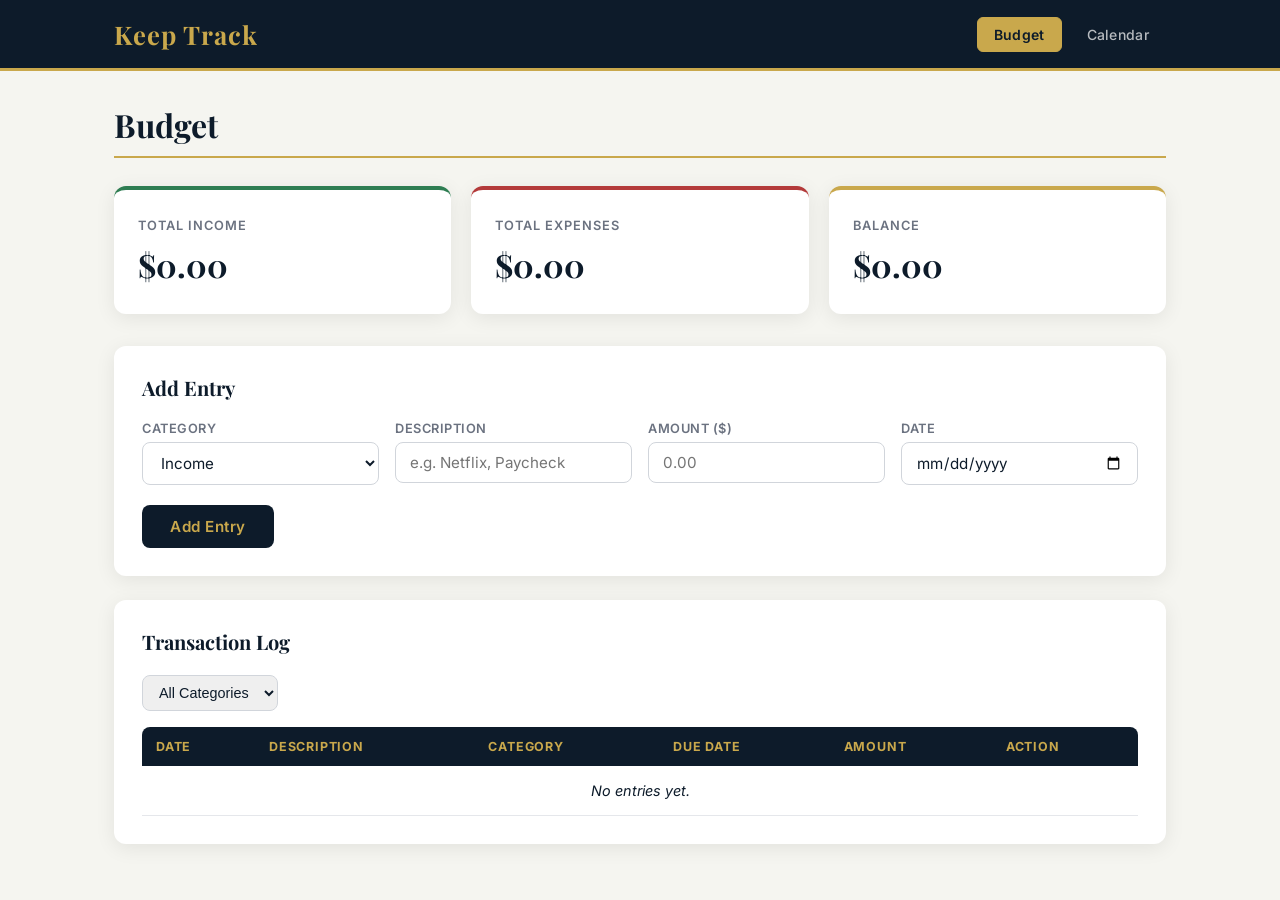
<file: index.html>
<!DOCTYPE html>
<html lang="en">
<head>
 <meta charset="UTF-8" />
 <meta name="viewport" content="width=device-width, initial-scale=1.0"/>
 <title>Keep Track</title>
 <link rel="stylesheet" href="style.css" />
 <link href="https://fonts.googleapis.com/css2?family=Playfair+Display:wght@400;700&family=Inter:wght@300;400;500;600&display=swap" rel="stylesheet"/>
</head>
<body>

 <header class="site-header">
 <div class="header-inner">
 <h1 class="logo">Keep Track</h1>
 <nav class="top-nav">
 <button class="nav-btn active" onclick="showSection('budget')">Budget</button>
 <button class="nav-btn" onclick="showSection('calendar')">Calendar</button>
 </nav>
 </div>
 </header>

 <main class="container">

 <!-- BUDGET PAGE -->
 <section id="budget" class="section active">
 <h2 class="section-title">Budget</h2>

 <!-- SUMMARY CARDS -->
 <div class="summary-grid">
 <div class="summary-card green">
 <p class="card-label">Total Income</p>
 <p class="card-amount" id="total-income">$0.00</p>
 </div>
 <div class="summary-card red">
 <p class="card-label">Total Expenses</p>
 <p class="card-amount" id="total-expenses">$0.00</p>
 </div>
 <div class="summary-card neutral">
 <p class="card-label">Balance</p>
 <p class="card-amount" id="balance">$0.00</p>
 </div>
 </div>

 <!-- ADD ENTRY FORM -->
 <div class="form-card">
 <h3 class="form-title">Add Entry</h3>
 <div class="form-grid">

 <div class="form-group">
 <label for="entry-type">Category</label>
 <select id="entry-type" onchange="toggleBillDate">
 <option value="income">Income</option>
 <option value="bills">Bills</option>
 <option value="food">Food</option>
 <option value="transport">Transport</option>
 <option value="vacation">Vacation</option>
 <option value="house-needs">House Needs</option>
 <option value="custom">Custom</option>
 </select>
 </div>

 <div class="form-group">
 <label for="entry-desc">Description</label>
 <input type="text" id="entry-desc" placeholder="e.g. Netflix, Paycheck" />
 </div>

 <div class="form-group">
 <label for="entry-amount">Amount ($)</label>
 <input type="number" id="entry-amount" placeholder="0.00" min="0" step="0.01" />
 </div>

 <div class="form-group">
 <label for="entry-date">Date</label>
 <input type="date" id="entry-date" />
 </div>

 <div class="form-group" id="custom-category-group" style="display:none;">
 <label for="custom-category">Custom Category Name</label>
 <input type="text" id="custom-category" placeholder="Enter category name" />
 </div>

 <div class="form-group" id="bill-due-group" style="display:none;">
 <label for="bill-due-day">Bill Due Date (Day of Month)</label>
 <input type="number" id="bill-due-day" placeholder="e.g. 15" min="1" max="31" />
 </div>

 <div class="form-group" id="bill-recurring-group" style="display:none;">
 <label for="bill-recurring">Recurring Monthly?</label>
 <select id="bill-recurring">
 <option value="yes">Yes</option>
 <option value="no">No</option>
 </select>
 </div>

 </div>
 <button class="btn-primary" onclick="addEntry">Add Entry</button>
 </div>

 <!-- TRANSACTION LOG -->
 <div class="log-card">
 <h3 class="form-title">Transaction Log</h3>
 <div class="filter-row">
 <select id="filter-category" onchange="renderLog">
 <option value="all">All Categories</option>
 <option value="income">Income</option>
 <option value="bills">Bills</option>
 <option value="food">Food</option>
 <option value="transport">Transport</option>
 <option value="vacation">Vacation</option>
 <option value="house-needs">House Needs</option>
 <option value="custom">Custom</option>
 </select>
 </div>
 <table class="log-table">
 <thead>
 <tr>
 <th>Date</th>
 <th>Description</th>
 <th>Category</th>
 <th>Due Date</th>
 <th>Amount</th>
 <th>Action</th>
 </tr>
 </thead>
 <tbody id="log-body">
 <tr><td colspan="6" class="empty-msg">No entries yet.</td></tr>
 </tbody>
 </table>
 </div>
 </section>

 <!-- CALENDAR + NOTIFICATIONS PAGE -->
 <section id="calendar" class="section">
 <h2 class="section-title">Calendar</h2>

 <!-- PAY DATE SETUP -->
 <div class="form-card">
 <h3 class="form-title">Pay Date Setup</h3>
 <div class="form-grid">
 <div class="form-group">
 <label for="pay-day">Pay Day (Day of Month)</label>
 <input type="number" id="pay-day" placeholder="e.g. 1 or 15" min="1" max="31" />
 </div>
 <div class="form-group">
 <label for="pay-frequency">Pay Frequency</label>
 <select id="pay-frequency" onchange="togglePayFreq">
 <option value="monthly">Monthly</option>
 <option value="biweekly">Bi-Weekly</option>
 <option value="weekly">Weekly</option>
 </select>
 </div>
 <div class="form-group" id="biweekly-start-group" style="display:none;">
 <label for="biweekly-start">First Pay Date (Bi-Weekly)</label>
 <input type="date" id="biweekly-start" />
 </div>
 </div>
 <button class="btn-primary" onclick="savePayDate">Save Pay Date</button>
 <p class="saved-msg" id="pay-saved-msg"></p>
 </div>

 <!-- VISUAL CALENDAR -->
 <div class="calendar-card">
 <div class="cal-nav">
 <button class="cal-arrow" onclick="changeMonth(-1)">&#8592;</button>
 <h3 id="cal-month-label" class="cal-month-title"></h3>
 <button class="cal-arrow" onclick="changeMonth(1)">&#8594;</button>
 </div>
 <div class="cal-legend">
 <span class="legend-dot green"></span><span>Pay Day</span>&nbsp;&nbsp;
 <span class="legend-dot red"></span><span>Bill Due</span>
 </div>
 <div class="cal-grid" id="cal-grid"></div>
 </div>

 <!-- UPCOMING THIS WEEK -->
 <div class="form-card" style="margin-top:24px;">
 <h3 class="form-title">Upcoming This Week</h3>
 <ul id="upcoming-list" class="upcoming-list">
 <li class="empty-msg">Nothing due this week.</li>
 </ul>
 </div>

 <!-- NOTIFICATION SETTINGS -->
 <div class="form-card">
 <h3 class="form-title">Notification Settings</h3>
 <div class="form-group toggle-row">
 <label>Enable Notifications</label>
 <label class="toggle-switch">
 <input type="checkbox" id="notif-enabled" onchange="toggleNotifications" />
 <span class="slider"></span>
 </label>
 </div>
 <div id="notif-settings" style="display:none; margin-top:20px;">
 <div class="form-grid">
 <div class="form-group">
 <label for="bill-reminder-days">Days Before Bill Due</label>
 <input type="number" id="bill-reminder-days" placeholder="e.g. 3" min="1" max="30" value="3" />
 </div>
 <div class="form-group">
 <label for="pay-reminder-days">Days Before Pay Date</label>
 <input type="number" id="pay-reminder-days" placeholder="e.g. 1" min="1" max="30" value="1" />
 </div>
 </div>
 <button class="btn-primary" onclick="saveNotifSettings">Save Settings</button>
 <p class="saved-msg" id="notif-saved-msg"></p>
 </div>
 </div>

 <!-- SCHEDULED REMINDERS -->
 <div class="form-card">
 <h3 class="form-title">Scheduled Reminders</h3>
 <ul id="reminder-list" class="upcoming-list">
 <li class="empty-msg">No reminders scheduled.</li>
 </ul>
 </div>

 </section>

 </main>

 <script src="app.js"></script>
</body>
</html>
</file>
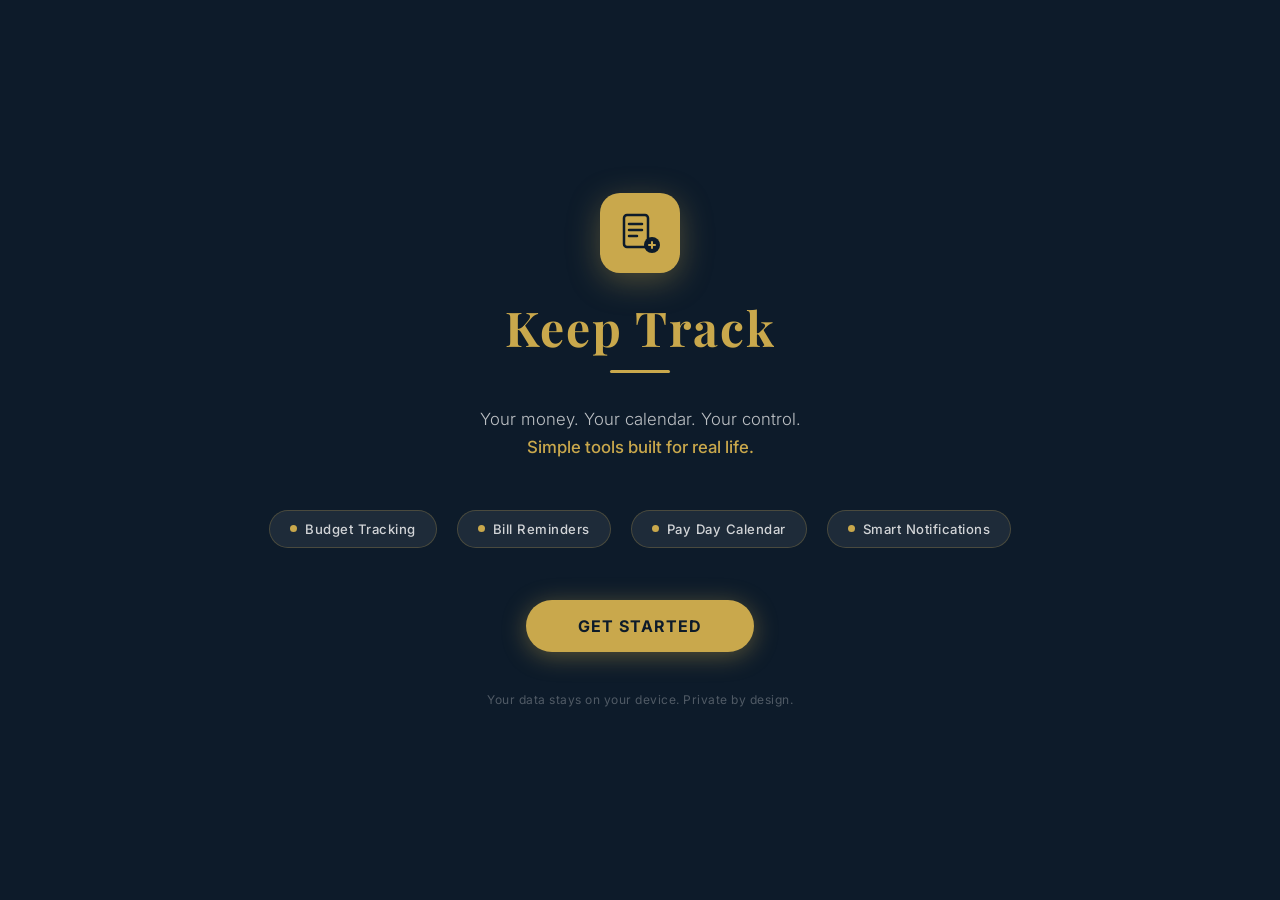
<file: intro.html>
<!DOCTYPE html>
<html lang="en">
<head>
 <meta charset="UTF-8" />
 <meta name="viewport" content="width=device-width, initial-scale=1.0"/>
 <title>Keep Track</title>
 <link href="https://fonts.googleapis.com/css2?family=Playfair+Display:wght@400;700&family=Inter:wght@300;400;500;600&display=swap" rel="stylesheet"/>
 <style>
 *, *::before, *::after { box-sizing: border-box; margin: 0; padding: 0; }

 :root {
 --navy: #0d1b2a;
 --navy-mid: #1b2c3e;
 --gold: #c9a84c;
 --white: #ffffff;
 --off-white: #f5f5f0;
 }

 body {
 font-family: 'Inter', system-ui, sans-serif;
 background: var(--navy);
 color: var(--white);
 min-height: 100vh;
 display: flex;
 flex-direction: column;
 align-items: center;
 justify-content: center;
 overflow: hidden;
 }

 .intro-wrapper {
 display: flex;
 flex-direction: column;
 align-items: center;
 justify-content: center;
 text-align: center;
 padding: 40px 24px;
 animation: fadeIn 1.2s ease forwards;
 }

 @keyframes fadeIn {
 from { opacity: 0; transform: translateY(24px); }
 to { opacity: 1; transform: translateY(0); }
 }

 .logo-mark {
 width: 80px;
 height: 80px;
 background: var(--gold);
 border-radius: 20px;
 display: flex;
 align-items: center;
 justify-content: center;
 margin: 0 auto 28px;
 box-shadow: 0 8px 32px rgba(201,168,76,0.35);
 }

 .logo-mark svg {
 width: 44px;
 height: 44px;
 }

 .brand-name {
 font-family: 'Playfair Display', Georgia, serif;
 font-size: 3rem;
 font-weight: 700;
 color: var(--gold);
 letter-spacing: 2px;
 margin-bottom: 16px;
 line-height: 1.1;
 }

 .tagline {
 font-size: 1.05rem;
 font-weight: 300;
 color: rgba(255,255,255,0.72);
 max-width: 380px;
 line-height: 1.7;
 margin-bottom: 48px;
 }

 .tagline span {
 color: var(--gold);
 font-weight: 500;
 }

 .features {
 display: flex;
 gap: 20px;
 margin-bottom: 52px;
 flex-wrap: wrap;
 justify-content: center;
 }

 .feature-pill {
 background: rgba(255,255,255,0.07);
 border: 1px solid rgba(201,168,76,0.25);
 border-radius: 40px;
 padding: 10px 20px;
 font-size: 0.82rem;
 font-weight: 500;
 color: rgba(255,255,255,0.8);
 letter-spacing: 0.5px;
 display: flex;
 align-items: center;
 gap: 8px;
 }

 .feature-pill .dot {
 width: 7px;
 height: 7px;
 border-radius: 50%;
 background: var(--gold);
 flex-shrink: 0;
 }

 .enter-btn {
 background: var(--gold);
 color: var(--navy);
 border: none;
 padding: 16px 52px;
 border-radius: 50px;
 font-family: 'Inter', system-ui, sans-serif;
 font-size: 1rem;
 font-weight: 700;
 letter-spacing: 1px;
 cursor: pointer;
 text-decoration: none;
 display: inline-block;
 transition: transform 0.2s, box-shadow 0.2s;
 box-shadow: 0 4px 24px rgba(201,168,76,0.4);
 }

 .enter-btn:hover {
 transform: translateY(-2px);
 box-shadow: 0 8px 32px rgba(201,168,76,0.55);
 }

 .footer-note {
 margin-top: 40px;
 font-size: 0.75rem;
 color: rgba(255,255,255,0.28);
 letter-spacing: 0.5px;
 }

 .gold-bar {
 width: 60px;
 height: 3px;
 background: var(--gold);
 border-radius: 2px;
 margin: 0 auto 32px;
 }
 </style>
</head>
<body>

 <div class="intro-wrapper">

 <div class="logo-mark">
 <svg viewBox="0 0 44 44" fill="none" xmlns="http://www.w3.org/2000/svg">
 <rect x="6" y="4" width="24" height="32" rx="3" stroke="#0d1b2a" stroke-width="2.5" fill="none"/>
 <line x1="11" y1="13" x2="24" y2="13" stroke="#0d1b2a" stroke-width="2.5" stroke-linecap="round"/>
 <line x1="11" y1="19" x2="24" y2="19" stroke="#0d1b2a" stroke-width="2.5" stroke-linecap="round"/>
 <line x1="11" y1="25" x2="19" y2="25" stroke="#0d1b2a" stroke-width="2.5" stroke-linecap="round"/>
 <circle cx="34" cy="34" r="8" fill="#0d1b2a"/>
 <line x1="31" y1="34" x2="37" y2="34" stroke="#c9a84c" stroke-width="2" stroke-linecap="round"/>
 <line x1="34" y1="31" x2="34" y2="37" stroke="#c9a84c" stroke-width="2" stroke-linecap="round"/>
 </svg>
 </div>

 <h1 class="brand-name">Keep Track</h1>
 <div class="gold-bar"></div>

 <p class="tagline">
 Your money. Your calendar. Your control.<br/>
 <span>Simple tools built for real life.</span>
 </p>

 <div class="features">
 <div class="feature-pill"><span class="dot"></span>Budget Tracking</div>
 <div class="feature-pill"><span class="dot"></span>Bill Reminders</div>
 <div class="feature-pill"><span class="dot"></span>Pay Day Calendar</div>
 <div class="feature-pill"><span class="dot"></span>Smart Notifications</div>
 </div>

 <a href="index.html" class="enter-btn">GET STARTED</a>

 <p class="footer-note">Your data stays on your device. Private by design.</p>

 </div>

</body>
</html>
</file>
<file: style.css>
/* ── RESET & BASE ── */
*, *::before, *::after { box-sizing: border-box; margin: 0; padding: 0; }

:root {
 --navy: #0d1b2a;
 --navy-mid: #1b2c3e;
 --gold: #c9a84c;
 --gold-light: #e8c96e;
 --white: #ffffff;
 --off-white: #f5f5f0;
 --green: #2e7d52;
 --green-light: #e8f5ee;
 --red: #b33a3a;
 --red-light: #fdecea;
 --gray: #6b7280;
 --gray-light: #e5e7eb;
 --border: #d1d5db;
 --shadow: 0 4px 20px rgba(0,0,0,0.08);
 --radius: 12px;
 --font-serif: 'Playfair Display', Georgia, serif;
 --font-sans: 'Inter', system-ui, sans-serif;
}

body {
 font-family: var(--font-sans);
 background: var(--off-white);
 color: var(--navy);
 min-height: 100vh;
}

/* ── HEADER ── */
.site-header {
 background: var(--navy);
 border-bottom: 3px solid var(--gold);
 position: sticky;
 top: 0;
 z-index: 100;
}

.header-inner {
 max-width: 1100px;
 margin: 0 auto;
 padding: 0 24px;
 display: flex;
 align-items: center;
 justify-content: space-between;
 height: 68px;
}

.logo {
 font-family: var(--font-serif);
 font-size: 1.6rem;
 color: var(--gold);
 letter-spacing: 1px;
}

.top-nav { display: flex; gap: 8px; }

.nav-btn {
 background: transparent;
 border: 1px solid transparent;
 color: rgba(255,255,255,0.7);
 font-family: var(--font-sans);
 font-size: 0.875rem;
 font-weight: 500;
 padding: 8px 16px;
 border-radius: 6px;
 cursor: pointer;
 transition: all 0.2s;
 letter-spacing: 0.3px;
}

.nav-btn:hover { color: var(--white); border-color: rgba(255,255,255,0.2); }
.nav-btn.active { background: var(--gold); color: var(--navy); border-color: var(--gold); font-weight: 600; }

/* ── CONTAINER ── */
.container { max-width: 1100px; margin: 0 auto; padding: 32px 24px; }

/* ── SECTIONS ── */
.section { display: none; }
.section.active { display: block; }

.section-title {
 font-family: var(--font-serif);
 font-size: 2rem;
 color: var(--navy);
 margin-bottom: 28px;
 border-bottom: 2px solid var(--gold);
 padding-bottom: 10px;
}

/* ── SUMMARY CARDS ── */
.summary-grid {
 display: grid;
 grid-template-columns: repeat(auto-fit, minmax(220px, 1fr));
 gap: 20px;
 margin-bottom: 32px;
}

.summary-card {
 background: var(--white);
 border-radius: var(--radius);
 padding: 28px 24px;
 box-shadow: var(--shadow);
 border-top: 4px solid var(--border);
}

.summary-card.green { border-top-color: var(--green); }
.summary-card.red { border-top-color: var(--red); }
.summary-card.neutral { border-top-color: var(--gold); }

.card-label {
 font-size: 0.8rem;
 font-weight: 600;
 letter-spacing: 1px;
 text-transform: uppercase;
 color: var(--gray);
 margin-bottom: 10px;
}

.card-amount {
 font-family: var(--font-serif);
 font-size: 2rem;
 font-weight: 700;
 color: var(--navy);
}

.card-amount.positive { color: var(--green); }
.card-amount.negative { color: var(--red); }

/* ── UPCOMING BOX ── */
.upcoming-box {
 background: var(--white);
 border-radius: var(--radius);
 padding: 24px;
 box-shadow: var(--shadow);
}

.box-title {
 font-family: var(--font-serif);
 font-size: 1.2rem;
 color: var(--navy);
 margin-bottom: 16px;
}

.upcoming-list { list-style: none; display: flex; flex-direction: column; gap: 10px; }

.upcoming-list li {
 display: flex;
 justify-content: space-between;
 align-items: center;
 padding: 10px 14px;
 border-radius: 8px;
 font-size: 0.9rem;
 background: var(--off-white);
}

.upcoming-list li.pay-item { background: var(--green-light); color: var(--green); font-weight: 600; }
.upcoming-list li.bill-item { background: var(--red-light); color: var(--red); font-weight: 600; }
.empty-msg { color: var(--gray); font-style: italic; text-align: center; padding: 16px 0 !important; }

/* ── FORM CARDS ── */
.form-card {
 background: var(--white);
 border-radius: var(--radius);
 padding: 28px;
 box-shadow: var(--shadow);
 margin-bottom: 24px;
}

.form-title {
 font-family: var(--font-serif);
 font-size: 1.25rem;
 color: var(--navy);
 margin-bottom: 20px;
}

.form-grid {
 display: grid;
 grid-template-columns: repeat(auto-fit, minmax(200px, 1fr));
 gap: 16px;
 margin-bottom: 20px;
}

.form-group { display: flex; flex-direction: column; gap: 6px; }

.form-group label {
 font-size: 0.8rem;
 font-weight: 600;
 letter-spacing: 0.5px;
 text-transform: uppercase;
 color: var(--gray);
}

.form-group input,
.form-group select {
 padding: 10px 14px;
 border: 1.5px solid var(--border);
 border-radius: 8px;
 font-family: var(--font-sans);
 font-size: 0.95rem;
 color: var(--navy);
 background: var(--white);
 transition: border-color 0.2s;
 outline: none;
}

.form-group input:focus,
.form-group select:focus { border-color: var(--gold); }

/* ── BUTTONS ── */
.btn-primary {
 background: var(--navy);
 color: var(--gold);
 border: none;
 padding: 12px 28px;
 border-radius: 8px;
 font-family: var(--font-sans);
 font-size: 0.95rem;
 font-weight: 600;
 letter-spacing: 0.5px;
 cursor: pointer;
 transition: background 0.2s, color 0.2s;
}

.btn-primary:hover { background: var(--gold); color: var(--navy); }

.btn-delete {
 background: var(--red-light);
 color: var(--red);
 border: none;
 padding: 5px 12px;
 border-radius: 6px;
 font-size: 0.8rem;
 font-weight: 600;
 cursor: pointer;
 transition: background 0.2s;
}

.btn-delete:hover { background: var(--red); color: var(--white); }

.saved-msg { margin-top: 12px; font-size: 0.85rem; color: var(--green); font-weight: 500; }

/* ── LOG TABLE ── */
.log-card {
 background: var(--white);
 border-radius: var(--radius);
 padding: 28px;
 box-shadow: var(--shadow);
 overflow-x: auto;
}

.filter-row { margin-bottom: 16px; }
.filter-row select { padding: 8px 12px; border: 1.5px solid var(--border); border-radius: 8px; font-size: 0.9rem; color: var(--navy); }

.log-table { width: 100%; border-collapse: collapse; font-size: 0.9rem; }

.log-table th {
 background: var(--navy);
 color: var(--gold);
 padding: 12px 14px;
 text-align: left;
 font-size: 0.78rem;
 letter-spacing: 0.8px;
 text-transform: uppercase;
}

.log-table th:first-child { border-radius: 8px 0 0 0; }
.log-table th:last-child { border-radius: 0 8px 0 0; }

.log-table td { padding: 12px 14px; border-bottom: 1px solid var(--gray-light); color: var(--navy); }
.log-table tr:hover td { background: var(--off-white); }

.log-table .amount-income { color: var(--green); font-weight: 600; }
.log-table .amount-expense { color: var(--red); font-weight: 600; }

.category-badge {
 display: inline-block;
 padding: 3px 10px;
 border-radius: 20px;
 font-size: 0.75rem;
 font-weight: 600;
 text-transform: capitalize;
 background: var(--gray-light);
 color: var(--navy);
}

.category-badge.income { background: var(--green-light); color: var(--green); }
.category-badge.bills { background: var(--red-light); color: var(--red); }
.category-badge.vacation { background: #e8f0fe; color: #1a56db; }
.category-badge.house-needs { background: #fef3c7; color: #92400e; }

/* ── CALENDAR ── */
.cal-setup-grid {
 display: grid;
 grid-template-columns: repeat(auto-fit, minmax(280px, 1fr));
 gap: 20px;
 margin-bottom: 24px;
}

.calendar-card {
 background: var(--white);
 border-radius: var(--radius);
 padding: 28px;
 box-shadow: var(--shadow);
}

.cal-nav {
 display: flex;
 align-items: center;
 justify-content: space-between;
 margin-bottom: 16px;
}

.cal-month-title {
 font-family: var(--font-serif);
 font-size: 1.3rem;
 color: var(--navy);
}

.cal-arrow {
 background: var(--navy);
 color: var(--gold);
 border: none;
 width: 36px;
 height: 36px;
 border-radius: 50%;
 font-size: 1rem;
 cursor: pointer;
 transition: background 0.2s;
}

.cal-arrow:hover { background: var(--gold); color: var(--navy); }

.cal-legend {
 display: flex;
 align-items: center;
 gap: 16px;
 margin-bottom: 16px;
 font-size: 0.82rem;
 color: var(--gray);
}

.legend-dot {
 width: 12px;
 height: 12px;
 border-radius: 50%;
 display: inline-block;
}

.legend-dot.green { background: var(--green); }
.legend-dot.red { background: var(--red); }

.cal-grid {
 display: grid;
 grid-template-columns: repeat(7, 1fr);
 gap: 4px;
}

.cal-day-header {
 text-align: center;
 font-size: 0.72rem;
 font-weight: 700;
 letter-spacing: 0.5px;
 text-transform: uppercase;
 color: var(--gray);
 padding: 6px 0;
}

.cal-day {
 aspect-ratio: 1;
 display: flex;
 flex-direction: column;
 align-items: center;
 justify-content: center;
 border-radius: 8px;
 font-size: 0.85rem;
 font-weight: 500;
 color: var(--navy);
 position: relative;
 gap: 2px;
}

.cal-day.empty { background: transparent; }
.cal-day.today { background: var(--navy); color: var(--white); font-weight: 700; }
.cal-day.pay-day { background: var(--green-light); color: var(--green); font-weight: 700; }
.cal-day.bill-day { background: var(--red-light); color: var(--red); font-weight: 700; }
.cal-day.pay-day.bill-day { background: linear-gradient(135deg, var(--green-light) 50%, var(--red-light) 50%); }

.cal-dot {
 width: 5px;
 height: 5px;
 border-radius: 50%;
}

.cal-dot.green { background: var(--green); }
.cal-dot.red { background: var(--red); }

/* ── NOTIFICATIONS ── */
.toggle-row {
 flex-direction: row !important;
 align-items: center;
 justify-content: space-between;
}

.toggle-switch { position: relative; display: inline-block; width: 52px; height: 28px; }
.toggle-switch input { opacity: 0; width: 0; height: 0; }

.slider {
 position: absolute;
 cursor: pointer;
 top: 0; left: 0; right: 0; bottom: 0;
 background: var(--gray-light);
 border-radius: 28px;
 transition: 0.3s;
}

.slider::before {
 content: '';
 position: absolute;
 width: 22px; height: 22px;
 left: 3px; bottom: 3px;
 background: var(--white);
 border-radius: 50%;
 transition: 0.3s;
}

input:checked + .slider { background: var(--green); }
input:checked + .slider::before { transform: translateX(24px); }

/* ── RESPONSIVE ── */
@media (max-width: 640px) {
 .header-inner { flex-direction: column; height: auto; padding: 12px 16px; gap: 10px; }
 .top-nav { flex-wrap: wrap; justify-content: center; }
 .summary-grid { grid-template-columns: 1fr; }
 .form-grid { grid-template-columns: 1fr; }
 .cal-day { font-size: 0.72rem; }
   }
</file>
